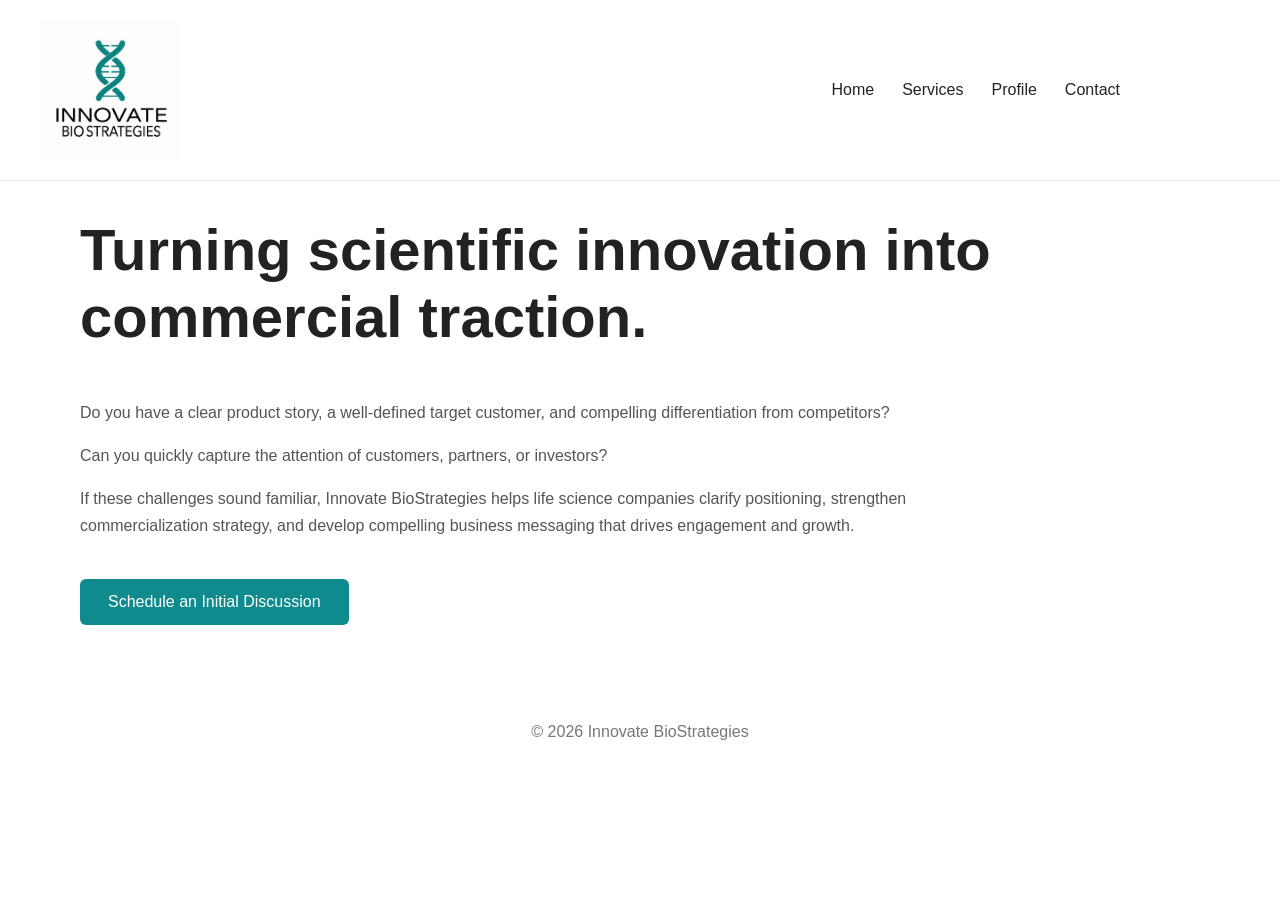
<file: index.html>
<!DOCTYPE html>
<html lang="en">
<head>
  <meta charset="UTF-8" />
  <meta name="viewport" content="width=device-width, initial-scale=1.0" />

  <title>Innovate BioStrategies | Life Science Commercial Strategy Consulting</title>
  <meta name="description" content="Innovate BioStrategies helps life science companies strengthen product positioning, commercialization strategy, market differentiation, and business messaging to improve commercial traction.">

  <meta property="og:title" content="Innovate BioStrategies">
  <meta property="og:description" content="Turning scientific innovation into commercial traction.">
  <meta property="og:type" content="website">
  <meta property="og:url" content="https://www.i-biostrategies.com/">
  <meta property="og:image" content="https://www.i-biostrategies.com/logo.png">
  
<meta name="google-site-verification" content="PBWuc0u-eXLh9E7CD2gn4UQ6zK3juZXVBx32dnaXNcI" />
  <link rel="canonical" href="https://www.i-biostrategies.com/">
  <link rel="stylesheet" href="style.css" />
  <link rel="icon" href="/favicon.ico" type="image/x-icon">
  <link rel="shortcut icon" href="/favicon.ico" type="image/x-icon">
  <script type="application/ld+json">
{
  "@context": "https://schema.org",
  "@type": "ProfessionalService",
  "name": "Innovate BioStrategies",
  "url": "https://www.i-biostrategies.com/",
  "logo": "https://www.i-biostrategies.com/logo.png",
  "description": "Life science commercial strategy consulting focused on product positioning, commercialization strategy, market differentiation, and business growth.",
  "founder": {
    "@type": "Person",
    "name": "Luming Niu, MD"
  },
  "sameAs": [
    "https://www.linkedin.com/in/luming-niu/"
  ],
  "serviceType": [
    "Life science commercialization strategy",
    "Product positioning consulting",
    "Market opportunity assessment",
    "Strategic communications support"
  ]
}
</script>
</head>

<body>
  <header class="site-header">
    <a href="index.html" class="logo-wrap">
      <img src="logo.png" alt="Innovate BioStrategies logo" class="logo" />
    </a>

    <nav class="nav">
      <a href="index.html">Home</a>
      <a href="services.html">Services</a>
      <a href="profile.html">Profile</a>
      <a href="contact.html">Contact</a>
    </nav>
  </header>

  <main>
    <section class="hero">
      <h1>Turning scientific innovation into commercial traction.</h1>

      <p class="hero-text">
        Do you have a clear product story, a well-defined target customer, and compelling differentiation from competitors?
      </p>

      <p class="hero-text">
        Can you quickly capture the attention of customers, partners, or investors?
      </p>

      <p class="hero-text">
        If these challenges sound familiar, Innovate BioStrategies helps life science companies clarify positioning, strengthen commercialization strategy, and develop compelling business messaging that drives engagement and growth.
      </p>

      <a href="contact.html" class="button">Schedule an Initial Discussion</a>
    </section>
  </main>

  <footer>
    <p>© 2026 Innovate BioStrategies</p>
  </footer>
</body>
</html>
</file>
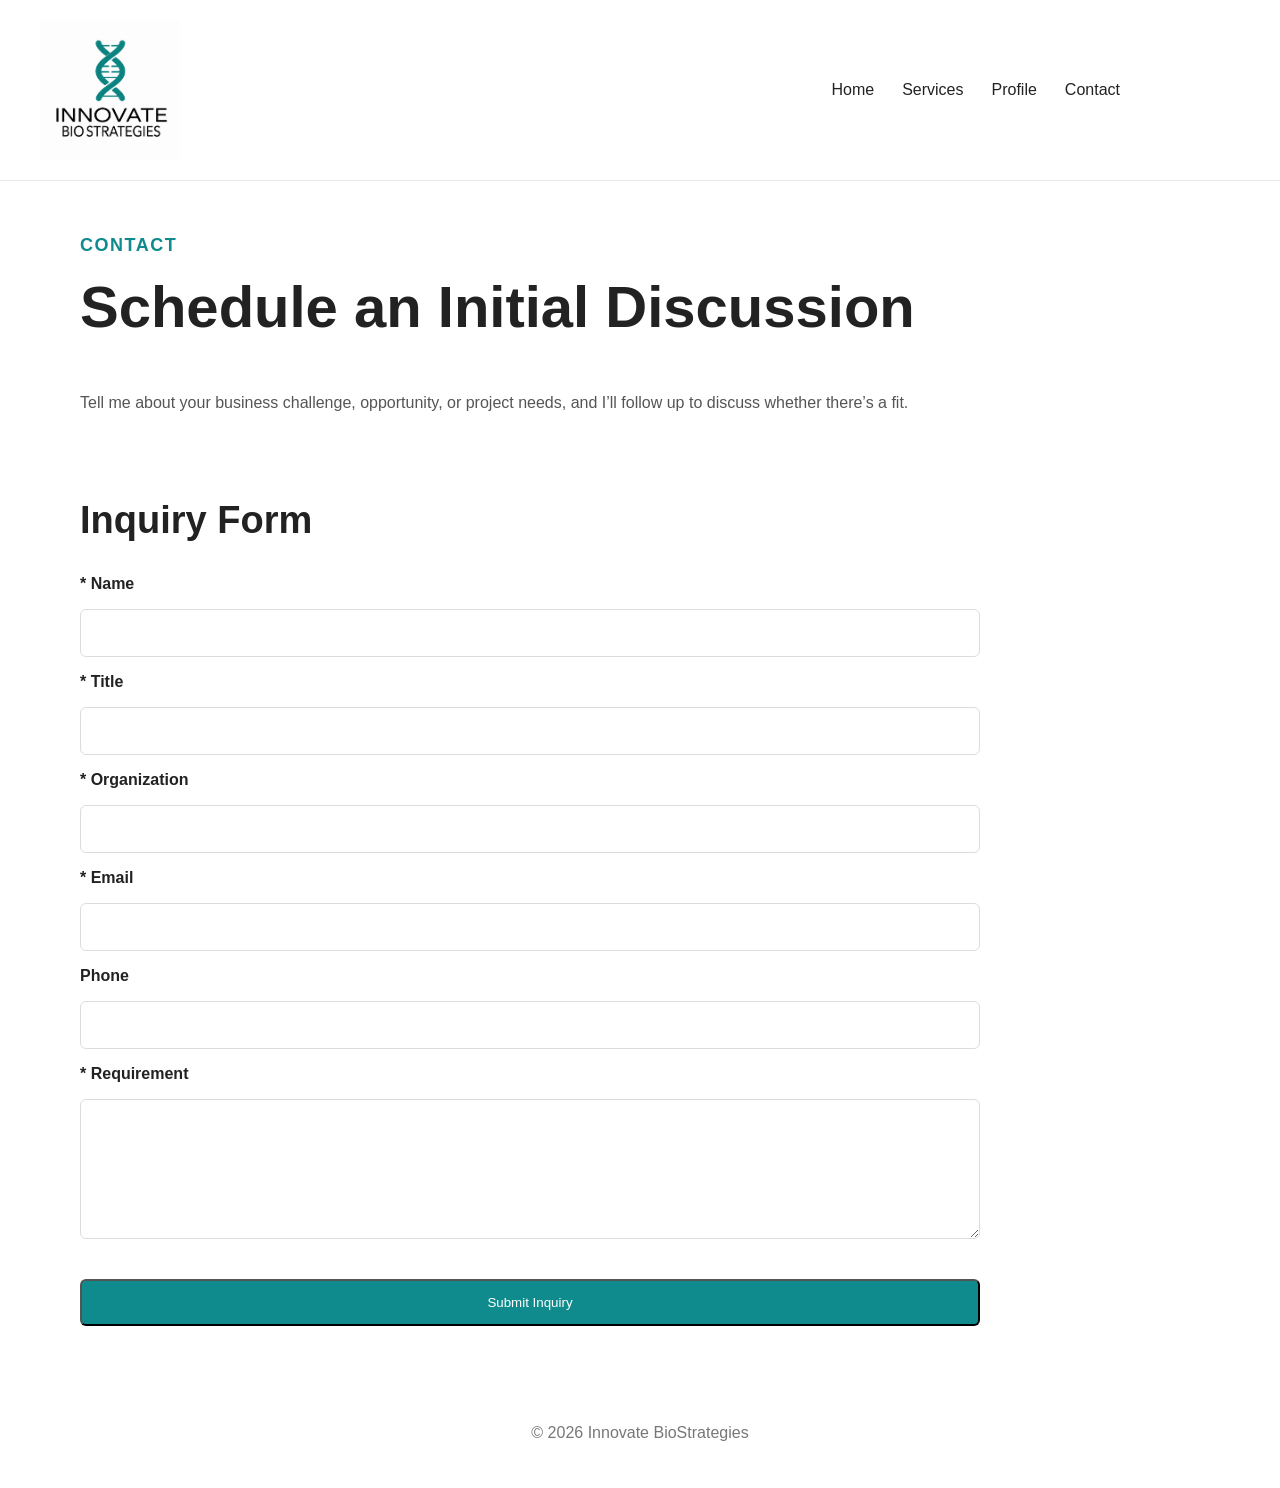
<file: contact.html>
<!DOCTYPE html>
<html lang="en">
<head>
  <meta charset="UTF-8" />
  <meta name="viewport" content="width=device-width, initial-scale=1.0" />

  <title>Contact | Innovate BioStrategies</title>

  <meta name="description" content="Schedule an initial discussion with Innovate BioStrategies to explore commercialization strategy, product positioning, and life science business growth opportunities.">

  <meta property="og:title" content="Contact | Innovate BioStrategies">
  <meta property="og:description" content="Schedule an initial discussion with Innovate BioStrategies.">
  <meta property="og:type" content="website">
  <meta property="og:url" content="https://www.i-biostrategies.com/contact.html">
  <meta property="og:image" content="https://www.i-biostrategies.com/logo.png">

  <link rel="canonical" href="https://www.i-biostrategies.com/contact.html">
  <link rel="stylesheet" href="style.css" />
  <link rel="icon" href="/favicon.ico" type="image/x-icon">
  <link rel="shortcut icon" href="/favicon.ico" type="image/x-icon">
</head>

<body>
  <header class="site-header">
    <a href="index.html" class="logo-wrap">
      <img src="logo.png" alt="Innovate BioStrategies logo" class="logo" />
    </a>

    <nav class="nav">
      <a href="index.html">Home</a>
      <a href="services.html">Services</a>
      <a href="profile.html">Profile</a>
      <a href="contact.html">Contact</a>
    </nav>
  </header>

  <main>
    <section class="hero">
      <p class="eyebrow">Contact</p>

      <h1>Schedule an Initial Discussion</h1>

      <p class="hero-text">
        Tell me about your business challenge, opportunity, or project needs,
        and I’ll follow up to discuss whether there’s a fit.
      </p>
    </section>

    <section class="section contact-box">
      <h2>Inquiry Form</h2>

      <form
        class="contact-form"
        action="https://formspree.io/f/meedzgpd"
        method="POST"
      >
        <label for="name">* Name</label>
        <input type="text" id="name" name="name" required>

        <label for="title">* Title</label>
        <input type="text" id="title" name="title" required>

        <label for="organization">* Organization</label>
        <input type="text" id="organization" name="organization" required>

        <label for="email">* Email</label>
        <input type="email" id="email" name="email" required>

        <label for="phone">Phone</label>
        <input type="tel" id="phone" name="phone">

        <label for="requirement">* Requirement</label>
        <textarea id="requirement" name="requirement" rows="6" required></textarea>

        <button type="submit" class="button">Submit Inquiry</button>
      </form>
    </section>
  </main>

  <footer>
    <p>© 2026 Innovate BioStrategies</p>
  </footer>
</body>
</html>
</file>
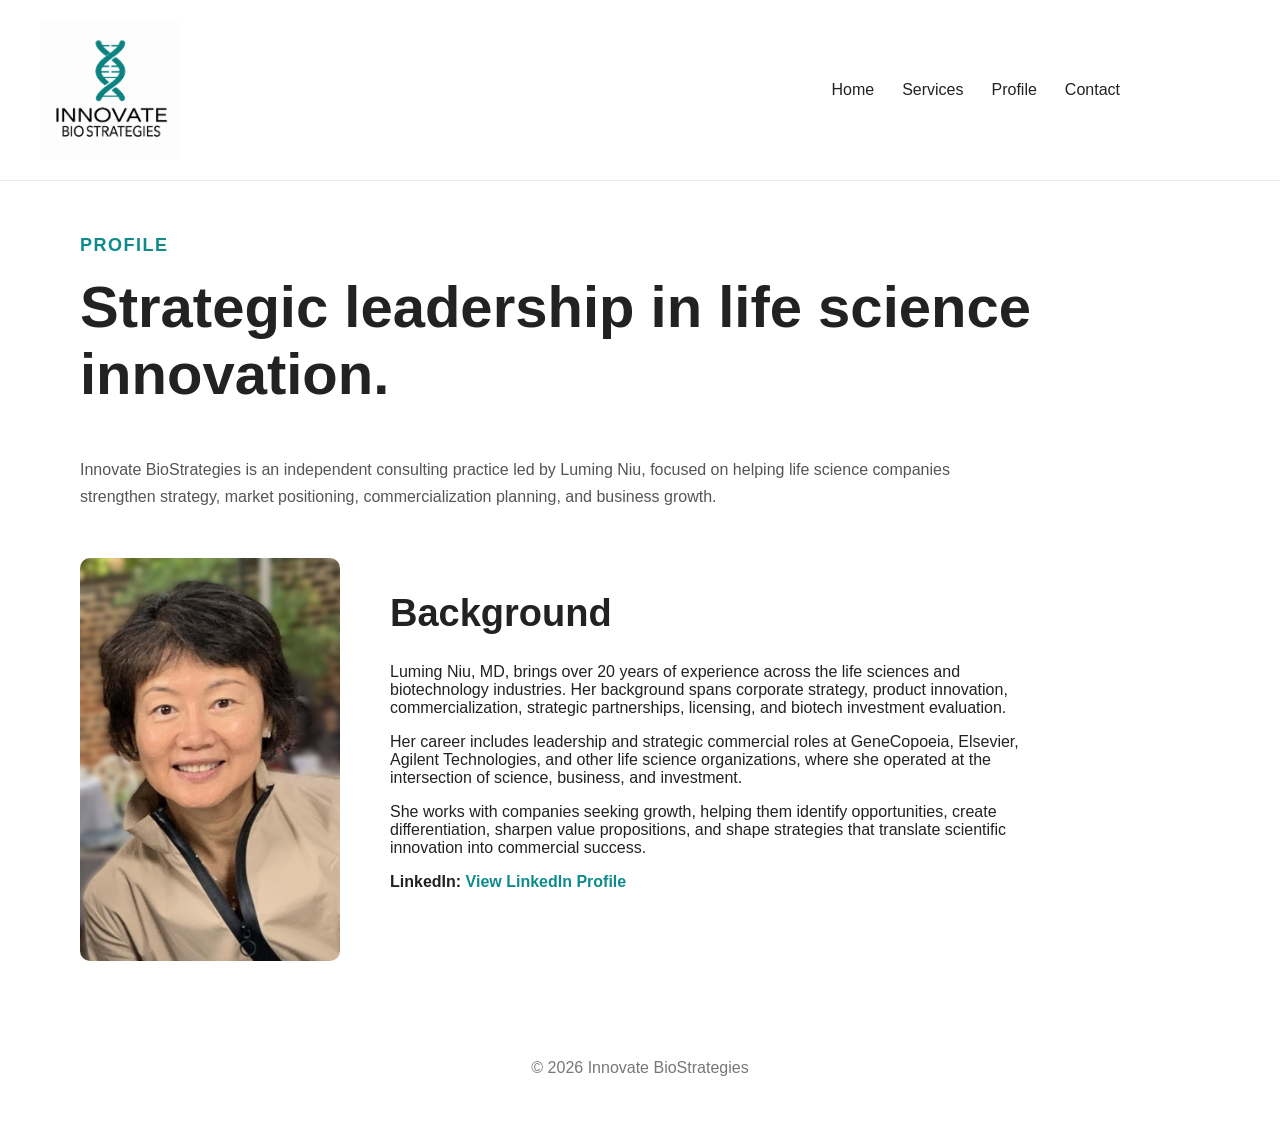
<file: profile.html>
<!DOCTYPE html>
<html lang="en">
<head>
  <meta charset="UTF-8" />
  <meta name="viewport" content="width=device-width, initial-scale=1.0" />
  <title>Profile | Luming Niu, MD | Innovate BioStrategies</title>

<meta name="description" content="Luming Niu, MD brings over 20 years of experience in genomics, biosciences, commercialization, product strategy, and life science business development.">
 <meta property="og:title" content="Profile | Luming Niu, MD | Innovate BioStrategies">
<meta property="og:description" content="Luming Niu, MD brings over 20 years of experience in genomics, biosciences, commercialization, product strategy, and life science business development.">
<meta property="og:type" content="website">
<meta property="og:url" content="https://www.i-biostrategies.com/profile.html">
<meta property="og:image" content="https://www.i-biostrategies.com/logo.png">
  <link rel="stylesheet" href="style.css" />
  <link rel="canonical" href="https://www.i-biostrategies.com/profile.html">
   <link rel="icon" href="/favicon.ico" type="image/x-icon">
  <link rel="shortcut icon" href="/favicon.ico" type="image/x-icon">
</head>
<body>

  <header class="site-header">
    <a href="index.html" class="logo-wrap">
      <img src="logo.png" alt="Innovate BioStrategies logo" class="logo" />
    </a>

    <nav class="nav">
      <a href="index.html">Home</a>
      <a href="services.html">Services</a>
      <a href="profile.html">Profile</a>
      <a href="contact.html">Contact</a>
    </nav>
  </header>

  <main>
    <section class="hero">
      <p class="eyebrow">Profile</p>

      <h1>Strategic leadership in life science innovation.</h1>

      <p class="hero-text">
        Innovate BioStrategies is an independent consulting practice led by Luming Niu,
        focused on helping life science companies strengthen strategy, market positioning,
        commercialization planning, and business growth.
      </p>
    </section>

    <section class="section profile-section">
      <div class="profile-layout">
        <div class="profile-photo">
          <img src="profile.jpg" alt="Luming Niu">
        </div>

        <div class="profile-content">
          <h2>Background</h2>

          <p>
            Luming Niu, MD, brings over 20 years of experience across the life sciences and biotechnology industries. Her background spans corporate strategy, product innovation, commercialization, strategic partnerships, licensing, and biotech investment evaluation.
          </p>

          <p>
            Her career includes leadership and strategic commercial roles at GeneCopoeia, Elsevier, Agilent Technologies, and other life science organizations, where she operated at the intersection of science, business, and investment.
          </p>

          <p>
            She works with companies seeking growth, helping them identify opportunities, create differentiation, sharpen value propositions, and shape strategies that translate scientific innovation into commercial success.
          </p>

          <p>
            <strong>LinkedIn:</strong>
            <a href="https://www.linkedin.com/in/luming-niu/" target="_blank" rel="noopener noreferrer">
              View LinkedIn Profile
            </a>
          </p>
        </div>
      </div>
    </section>

  </main>

  <footer>
    <p>© 2026 Innovate BioStrategies</p>
  </footer>

</body>
</html>
</file>
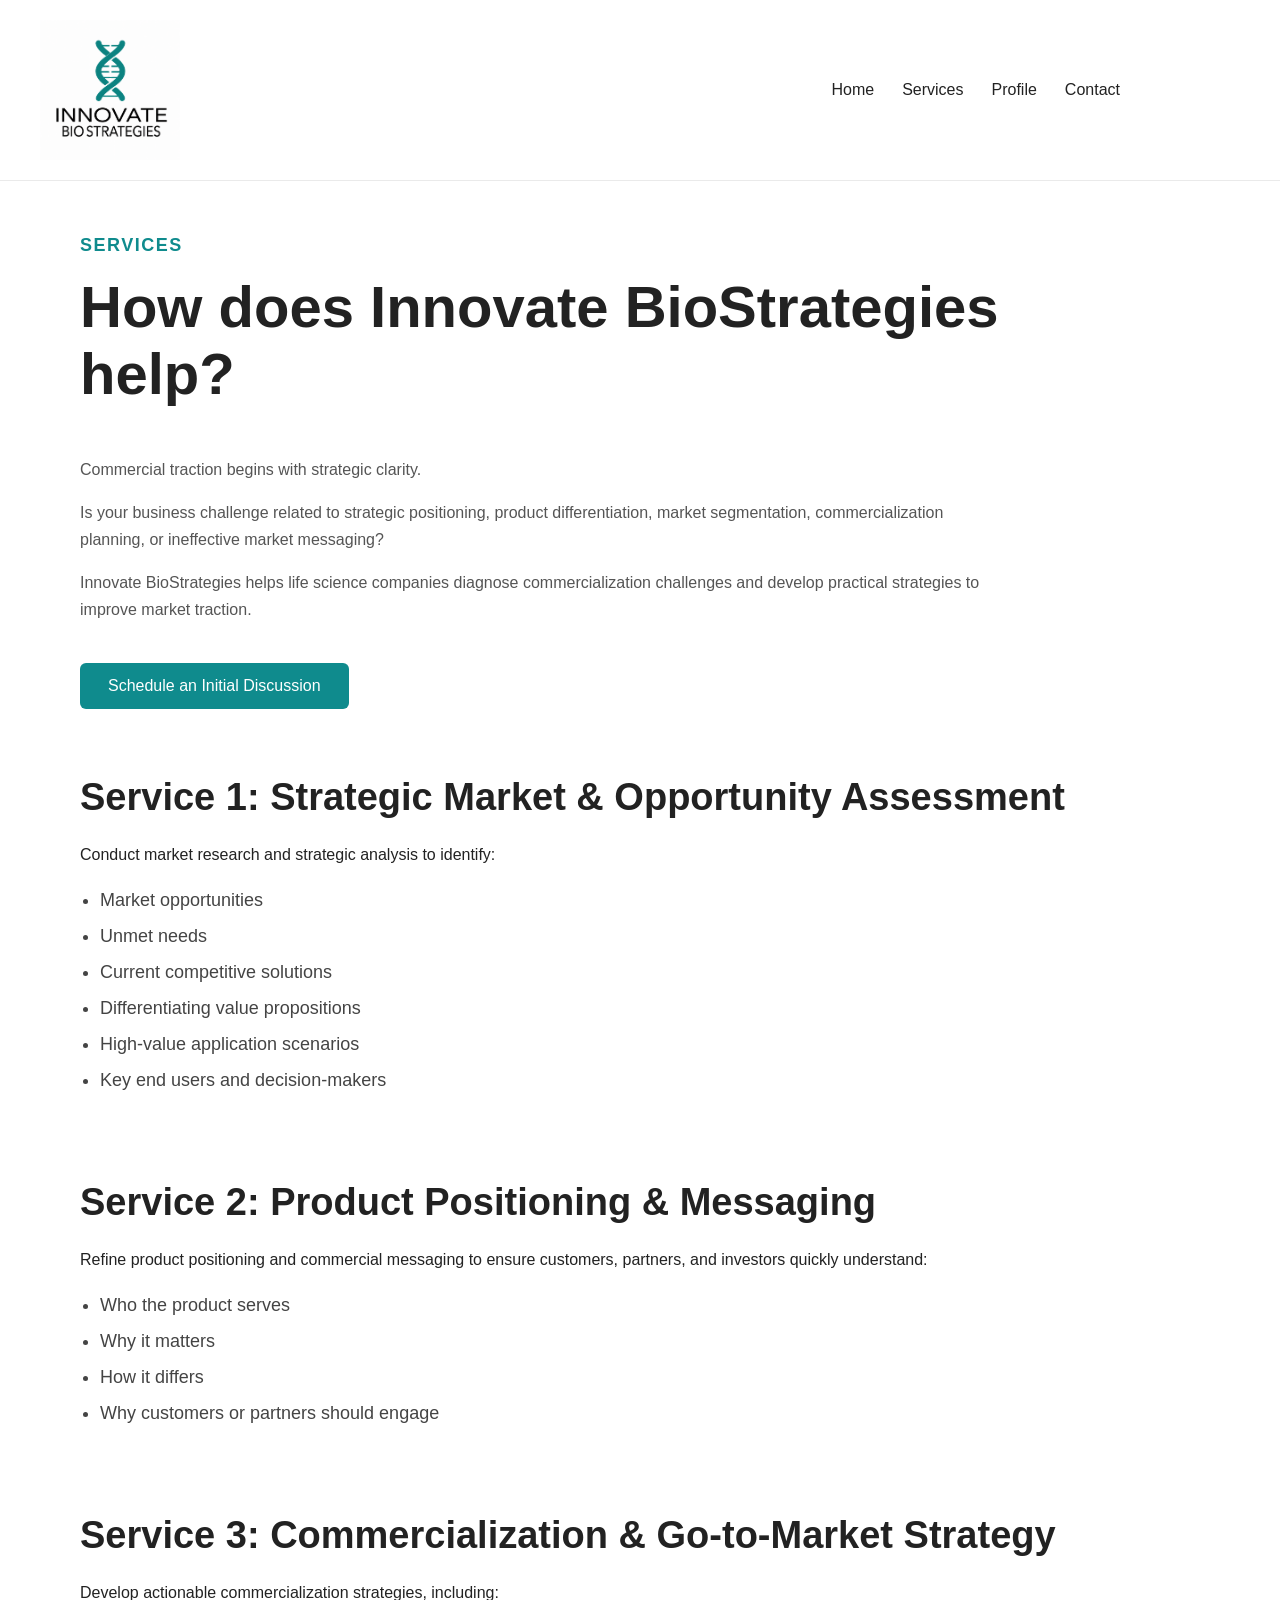
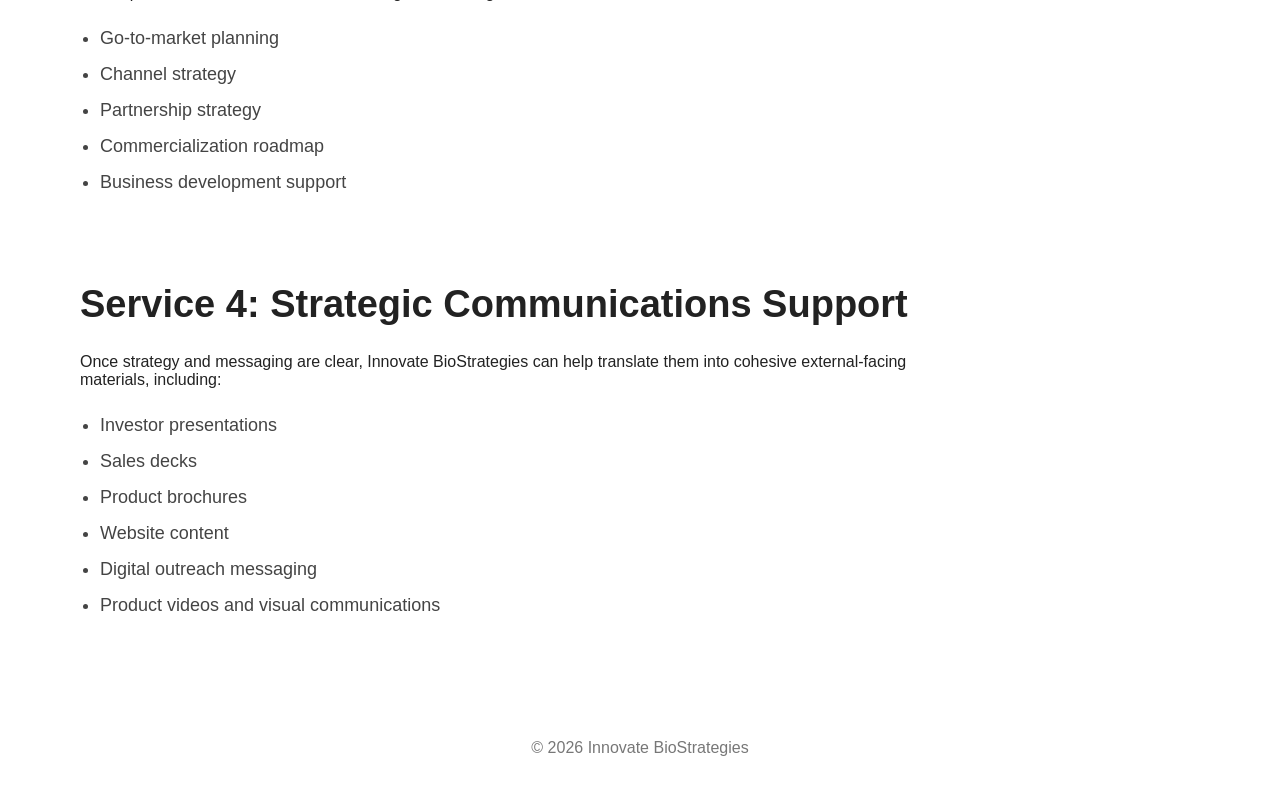
<file: services.html>
<!DOCTYPE html>
<html lang="en">
<head>
  <meta charset="UTF-8" />
  <meta name="viewport" content="width=device-width, initial-scale=1.0" />
  <title>Services | Innovate BioStrategies</title>

<meta name="description" content="Strategic advisory services for life science companies, including market opportunity assessment, product positioning, commercialization strategy, and strategic communications support.">
<meta property="og:title" content="Services | Innovate BioStrategies">
<meta property="og:description" content="Strategic advisory services for life science companies, including market opportunity assessment, product positioning, commercialization strategy, and strategic communications support.">
<meta property="og:type" content="website">
<meta property="og:url" content="https://www.i-biostrategies.com/services.html">
<meta property="og:image" content="https://www.i-biostrategies.com/logo.png">
  <link rel="stylesheet" href="style.css" />
  <link rel="canonical" href="https://www.i-biostrategies.com/services.html">
   <link rel="icon" href="/favicon.ico" type="image/x-icon">
  <link rel="shortcut icon" href="/favicon.ico" type="image/x-icon">
</head>
<body>

  <header class="site-header">
    <a href="index.html" class="logo-wrap">
      <img src="logo.png" alt="Innovate BioStrategies logo" class="logo" />
    </a>

    <nav class="nav">
      <a href="index.html">Home</a>
      <a href="services.html">Services</a>
      <a href="profile.html">Profile</a>
      <a href="contact.html">Contact</a>
    </nav>
  </header>

  <main>
    <section class="hero">
      <p class="eyebrow">Services</p>

      <h1>How does Innovate BioStrategies help?</h1>

      <p class="hero-text">
        Commercial traction begins with strategic clarity.
      </p>
      <p class="hero-text">
        Is your business challenge related to strategic positioning, product differentiation, market segmentation, commercialization planning, or ineffective market messaging?
      </p>
      <p class="hero-text">
        Innovate BioStrategies helps life science companies diagnose commercialization challenges and develop practical strategies to improve market traction.
      </p>
      <a href="contact.html" class="button">Schedule an Initial Discussion</a>
    </section>

    <section class="section">
      <h2>Service 1: Strategic Market & Opportunity Assessment</h2>

      <p>
        Conduct market research and strategic analysis to identify:
      </p>

      <ul class="service-list">
        <li>Market opportunities</li>
        <li>Unmet needs</li>
        <li>Current competitive solutions</li>
        <li>Differentiating value propositions</li>
        <li>High-value application scenarios</li>
        <li>Key end users and decision-makers</li>
      </ul>
    </section>

    <section class="section">
      <h2>Service 2: Product Positioning & Messaging</h2>

      <p>
        Refine product positioning and commercial messaging to ensure customers, partners, and investors quickly understand:
      </p>

      <ul class="service-list">
        <li>Who the product serves</li>
        <li>Why it matters</li>
        <li>How it differs</li>
        <li>Why customers or partners should engage</li>
      </ul>
    </section>

    <section class="section">
      <h2>Service 3: Commercialization & Go-to-Market Strategy</h2>

      <p>
        Develop actionable commercialization strategies, including:
      </p>

      <ul class="service-list">
        <li>Go-to-market planning</li>
        <li>Channel strategy</li>
        <li>Partnership strategy</li>
        <li>Commercialization roadmap</li>
        <li>Business development support</li>
      </ul>
    </section>

    <section class="section">
      <h2>Service 4: Strategic Communications Support</h2>

      <p>
        Once strategy and messaging are clear, Innovate BioStrategies can help translate them into cohesive external-facing materials, including:
      </p>

      <ul class="service-list">
        <li>Investor presentations</li>
        <li>Sales decks</li>
        <li>Product brochures</li>
        <li>Website content</li>
        <li>Digital outreach messaging</li>
        <li>Product videos and visual communications</li>
      </ul>
    </section>

  </main>

  <footer>
    <p>© 2026 Innovate BioStrategies</p>
  </footer>

</body>
</html>
</file>
<file: style.css>
html {
  overflow-y: scroll;
}
body {
  margin: 0;
  font-family: Arial, Helvetica, sans-serif;
  color: #222;
  background: white;
}

/* Header */
.site-header {
  display: flex;
  align-items: center;
  max-width: 1200px;
  margin: 0 auto;
  padding: 20px 40px;
  background: white;
  border-bottom: 1px solid #eaeaea;
}

.logo {
  width: 140px;
  height: auto;
  display: block;
}

.nav {
  display: flex;
  gap: 28px;
  margin-left: auto;
  margin-right: 120px;
}

.nav a {
  text-decoration: none;
  color: #222;
  font-size: 16px;
  font-weight: 500;
  transition: color 0.2s ease;
}

.nav a:hover {
  color: #0f8b8d;
}

/* Main Layout */
.hero,
.section {
  max-width: 1200px;
  margin: 0 auto;
  padding: 36px 40px 12px 40px;
  box-sizing: border-box;
}

/* Labels */
.eyebrow {
  color: #0f8b8d;
  font-weight: 700;
  letter-spacing: 1.5px;
  text-transform: uppercase;
  font-size: 18px;
  margin-bottom: 18px;
}

/* Headlines */
.hero h1 {
  font-size: 58px;
  line-height: 1.15;
  font-weight: 700;
  max-width: 1000px;
  margin-top: 0;
}

h2 {
  font-size: 38px;
  line-height: 1.3;
  font-weight: 600;
  margin-bottom: 24px;
}

/* Paragraphs */
.hero-text,
.section p,
.service-list,
.contact-form {
  max-width: 900px;
}

.hero-text {
  font-size: 16px;
  line-height: 1.7;
  color: #555;
}

/* Buttons */
.button {
  display: inline-block;
  margin-top: 24px;
  padding: 14px 28px;
  background: #0f8b8d;
  color: white;
  text-decoration: none;
  border-radius: 6px;
  transition: background 0.2s ease;
}

.button:hover {
  background: #0b6f70;
}

/* Highlight Boxes */
.highlight {
  background: #f8f9fa;
  border-radius: 10px;
  margin: 20px auto 40px auto;
  padding: 40px;
  max-width: 1000px;
  box-sizing: border-box;
}

/* Service Lists */
.service-list {
  line-height: 2;
  font-size: 18px;
  color: #444;
  padding-left: 20px;
}

/* Contact Form */
.contact-form {
  display: flex;
  flex-direction: column;
  gap: 16px;
  margin-top: 30px;
}

.contact-form label {
  font-weight: 600;
  color: #222;
}

.contact-form input,
.contact-form textarea {
  padding: 14px;
  font-size: 16px;
  border: 1px solid #dcdcdc;
  border-radius: 6px;
  font-family: inherit;
  box-sizing: border-box;
  width: 100%;
}

.contact-form textarea {
  resize: vertical;
  min-height: 140px;
}

/* Profile Layout */
.profile-layout {
  display: grid;
  grid-template-columns: 260px minmax(0, 1fr);
  gap: 50px;
  align-items: flex-start;
  max-width: 1000px;
}

.profile-photo img {
  width: 260px;
  border-radius: 10px;
  display: block;
}

.profile-content {
  max-width: 650px;
}

.profile-content a {
  color: #0f8b8d;
  text-decoration: none;
  font-weight: 600;
}

.profile-content a:hover {
  text-decoration: underline;
}

/* Footer */
footer {
  padding: 30px;
  text-align: center;
  color: #777;
  margin-top: 40px;
}
.section + .section {
  padding-top: 18px;
}

.hero + .section {
  padding-top: 20px;
}
/* Mobile */
/* Mobile */
@media (max-width: 900px) {
  .site-header {
    flex-direction: column;
    padding: 12px 24px 18px 24px;
    gap: 14px;
  }

  .logo {
    width: 150px;
  }

  .nav {
    margin: 0;
    gap: 24px;
    row-gap: 12px;
    flex-wrap: wrap;
    justify-content: center;
  }

  .hero,
  .section,
  .highlight {
    padding: 32px 24px 8px 24px;
  }

  .hero + .section,
  .section + .section {
    padding-top: 14px;
  }

  .profile-layout {
    grid-template-columns: 1fr;
  }

  .profile-photo img {
    width: 220px;
  }

  .hero h1 {
    font-size: 44px;
    line-height: 1.12;
  }

  .hero-text {
    font-size: 18px;
    line-height: 1.7;
  }

  h2 {
    font-size: 34px;
  }
}
</file>
